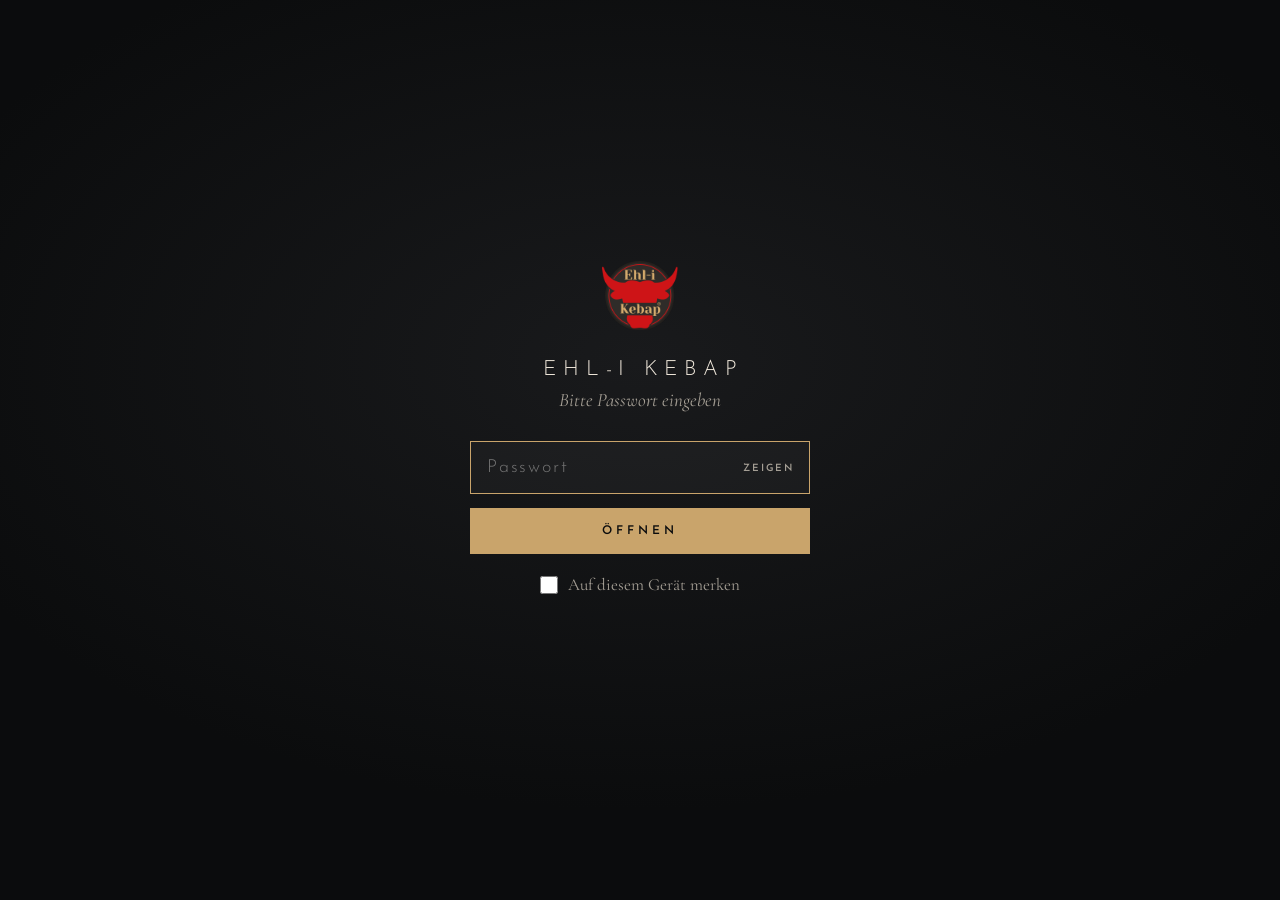
<file: index.html>
<!doctype html>
<html lang="de">
<head>
  <meta charset="utf-8">
  <meta name="viewport" content="width=device-width, initial-scale=1, viewport-fit=cover">
  <meta name="robots" content="noindex, nofollow">
  <title>Ehl-i Kebap · Türkische Grillküche in Berlin</title>
  <meta name="theme-color" content="#0b0c0d">
  <link rel="icon" href="assets/img/emblem.png">
  <link rel="preconnect" href="https://fonts.googleapis.com">
  <link rel="preconnect" href="https://fonts.gstatic.com" crossorigin>
  <link href="https://fonts.googleapis.com/css2?family=Josefin+Sans:wght@300;600&family=Cormorant+Garamond:ital@1&display=swap" rel="stylesheet">
  <style>
    :root { --bg: #0b0c0d; --ink: #efe7da; --mute: #a59f95; --gold: #c9a46b; --line: rgba(201, 164, 107, .38); }
    * { box-sizing: border-box; }
    body { margin: 0; min-height: 100vh; min-height: 100svh; display: grid; place-items: center; padding: 24px 16px;
      background: radial-gradient(60% 50% at 50% 40%, #191a1c, var(--bg)); color: var(--ink); font-family: "Cormorant Garamond", Georgia, serif; }
    .gate { width: min(340px, 100%); text-align: center; transition: opacity .4s; }
    .gate.is-auto { opacity: 0; pointer-events: none; }
    .gate img { width: 76px; height: auto; }
    h1 { margin: 22px 0 6px; padding-left: .32em; font: 300 21px/1.2 "Josefin Sans", system-ui, sans-serif; letter-spacing: .32em; text-transform: uppercase; }
    .sub { margin: 0 0 30px; color: var(--mute); font-style: italic; font-size: 19px; }
    .feld { position: relative; }
    .feld input { width: 100%; padding: 16px 64px 16px 16px; background: rgba(255, 255, 255, .03); border: 1px solid var(--line); border-radius: 0;
      color: var(--ink); font: 300 18px/1 "Josefin Sans", system-ui, sans-serif; letter-spacing: .1em; -webkit-appearance: none; appearance: none; }
    .feld input:focus { outline: none; border-color: var(--gold); }
    .feld button { position: absolute; right: 6px; top: 50%; transform: translateY(-50%); padding: 10px; background: none; border: 0; color: var(--mute);
      font: 600 10px "Josefin Sans", system-ui, sans-serif; letter-spacing: .18em; text-transform: uppercase; cursor: pointer; }
    .los { width: 100%; margin-top: 14px; padding: 17px; background: var(--gold); border: 0; color: #0b0c0d; cursor: pointer;
      font: 600 12px "Josefin Sans", system-ui, sans-serif; letter-spacing: .34em; text-transform: uppercase; }
    .los:disabled { opacity: .6; cursor: wait; }
    .merk { display: inline-flex; gap: 10px; align-items: center; margin-top: 20px; color: var(--mute); font-size: 17px; cursor: pointer; }
    .merk input { width: 18px; height: 18px; accent-color: var(--gold); margin: 0; }
    .fehler { min-height: 26px; margin: 14px 0 0; color: #e3907f; font-size: 17px; }
  </style>
</head>
<body>
  <!-- Sperrseite: die eigentliche Seite steht unten verschlüsselt (AES-256-GCM, Schlüssel per PBKDF2 aus dem Passwort).
       Gebaut von website/tools/sperre.mjs beim Deploy. -->
  <main class="gate is-auto" id="gate">
    <img src="assets/img/emblem.png" alt="Ehl-i Kebap">
    <h1>Ehl-i Kebap</h1>
    <p class="sub">Bitte Passwort eingeben</p>
    <form id="form">
      <input type="text" name="username" value="ehli-kebap" autocomplete="username" hidden>
      <div class="feld">
        <input id="pw" type="password" autocomplete="current-password" autocapitalize="off" autocorrect="off" spellcheck="false" placeholder="Passwort" aria-label="Passwort" required>
        <button type="button" id="zeigen" aria-label="Passwort anzeigen">Zeigen</button>
      </div>
      <button class="los" id="los" type="submit">Öffnen</button>
      <label class="merk"><input type="checkbox" id="merk"> Auf diesem Gerät merken</label>
      <p class="fehler" id="fehler" role="alert"></p>
    </form>
  </main>
  <script>
    (() => {
      const D = { salt: "//uam4nplYIpRr6ukpgPZw==", iter: 600000, iv: "wID8Lk8uWo8HghA0", daten: "0F4G/XCRrVPnfDC6wjwAJq3lOns/hOhsRuzrnyqPxKYWpNAASpMP6d2qlmZuFHtAqCvcv2WA0Wf3zPeM/U+J2TokjI8x1l7S/F9Kg+Twnl67cae1BnkU1UCon3sGB3fzL/zIG8vciz3OAZW2xC9iRkR2nM6drCWFKYda8nxbMqBwP2W5ixjgaHp46i1S4Fw7rYErrlRc7IWNIZWlObPMol2bLlS6ojoEDsj64kSZPhfSVBuqbt1RI07/oCACy5Tn8uYUNo7olq0zoo+ze2N5yHkixQ+554ATRg70RQ7eXImacmps5E9L8Au9J5punJHXZejC2iPi89YmDE0NsF0CLolCXH3tv2iAidd/5XCoTozLYif+Pe24FnofFR88xaI2GWYkDrHsXWAX3RRL1TrQzTOeF+G3IMkuQmhJnPSdXC+vz+a2vl/fjjHdLi4UbUr2MbS4yzORH1xbVDK95mvx1Wn+vpKlcMBXXC+Aul5FQ2vpxs89DU4MA+ztyEXPKDVZlWflmJF560iw9tHFKvQH41empKr9OW+J6fE3cNP5hzQpA41LNV2QilxfBFSm6W09zhR9nLIx0HFcnHHGLrdDQai91W1QVqrWxfzrKgGWio0F/ruE9ttqBC33ydEWCfil3EZMeXaTWj9fuoRs/0LWW12JTt5McScbx/sXpMxjIYlH88AfbaWMK/W9alKDwcORc4l1Ed3pFu4Td/YMo7o1CunHrJLT20A5+t+jOLGULS75dCsgtyJv1ZI9+q1Ma1Vf64s7i3M/3X7z1eZn12y9NnDVdmoE8L6zDUU7ZoCUUy1GI8c/lpCfvpfc5z+iXmhNOfYa/t/kyMO3aw26qe4pMMD5L2H/gbexzn0mh+5n6VY+aHjToiKPybuxm814Vw+HNsuy1cTFGrPApFPr6LI+M3BHZpJ/Zdadmz7DQ9cwkCFEEcONTsnkYuEihX5qy6r2nMdXwADAV9hUUdy4zWJkvh8PAtRWIMSGR/icfuwAO84fF40e/epkidpv0tDWsLzLTLEKIMKDLhdLdpdhkU36H3i2Jnh7EqJOUugIPz1fdUVwVDmheUadjs6GzfcuT8zS6jk+QMizCpsumaWQlcC7wRpFajEuft4Pe4kidiHKX6UXPGIVu0z/[base64]/YtNtbgLkhnM9+cStIZKNT/Dtyl++5z6hk0aFR0TtsF9jEVjHUuaRruX50VnM+rurPs/LD7ONo24CLxhzi+sSBOYcnkrl8tdSPYZZtOzyewVyGzsEPXgPshbf5lewOiaK6zW13du1Qu35L5tIYwMPGFkaXmOTZmQ52V2WYbHq/l9FlY6LV0k/0XaCP+Ht+Av0NkcwXLZvw3zWmnniKtUYb2UkpqHfYYe2/03o4KUiKfAF3C1GSDhACWuYlZ4LMGRRgqtAMttyRIHd3din9AMUe8B0xiPe8sJdrKvtCahWX+FOFmPC102yiBmIkj8HD7IDyABGLGmvV6DT/yXlnB3IFuqz3Nu0FNdvNUDA8p3v1QN3Em8HwG8mwVuJ9smC050xPbazjSBC08AJ7qVWT+wlvM1hIWhz5qJvSOABB+exPRoBEyFjl8Ubdspz5yWJkJZpYZoaH8S0985dvscWItTiapHrAmGh5su/JwC0cRSzeM6WyJcUAZDL2fEW4Hvp5hInDV7MZMrE9eM5mxGWd1Vopr227eXYkkNp3p2Wx4Td4AZMzyLqWkRO8oWrDougqga//b0UY82w2WG6NbgtFw1KMGNruoqf6C+BbdC59XdtP8FtouJEomOdYrOrDhnW0h0REx4SVrz7h3FKgcmc/1Fc8iFgD+dUWExvrSR5JkSLUiqVobhTOdixkfIpbjfwjorOuAiWgvMCIOuY1yykc0u7Di1hgdlq3KWClpalirTtNFGrE6yuDVLphND2EPS/XKgGTRXm9G64JAH/2a3woF/ZBaVKoyEf3thFM/YQFn/[base64]/ZWLnoS71MN+4LH2AinQYcsOOYovWo+hLNYeuGq1nvG64WK61C4mzZ9AY9uvDh6xHGGNPAje6YNfiOS4pMiVsjadLaPXqkNw8dZhCN+4cguH204ewq/fYGc0KICb7RlwzxFbtFkBnNEFgunEEj9Z3Mb+JpHGp8okZHJr+wbLHXJ3/tLrhudBbsTiXS8DPl31h8oqzSOoW/49wrECm0ATNs9uhKE3fPdw1r1rqvfcU/VaEZus/gtrO1N1tK6qlTMdV2YK/nm0bwjrvGTqGpquc/p9/545oB1BpkShWcrk/h6M1TJt/3P1xsALtyaP7rbsf5szwk1JkFpfheTVcD0AIpIQsG0vQGiA/BJHbX4AoZaAXRV4A4Ws3cbyhyxgZWcqvScUhDDX7+5/AxBsbABg2N3mosOVDqzxohlBKXMJF8ueWik6va/3KaNnCkskFWlD4NV14hde/Q9IdCgQoZvBDGiClr2Cys3N3FS2+eeOaieLudGU1l6PZEf01C360aMmqP1EOMXYVI0IVMBXusC2/+vCda6XdsWQWU0O+d9B0hcRS28dxA0pr01Fh234VNS3p5DjpT8OXBsbbkBNODWIP3OTBjNsklHDDbtWnPvGbxN0oHTZfT5D9WT8ltljvtFjp/+u6cfoeNxf56lQO8LRsCs0XPFt2Ha6QR/+39uH00J+dJw0m26+mONUXxKx+ON2IhhzbbLuiyiMhAvOVevAD2/Nafwq6DOrTt6K2VrHjqMV5hx1Ywh3x0wxme9NuEWlKjqEBd/6qBltBlar7dk5bgyG96a4s1hChQXFDRHmbjB/phW/GP2tMqxM2MF/Ol8tdVzqlvresc7s9TLffOx7HXDYt5/6qZcdnAqDhKvIZiO3caThHFfOLLGDfAziDh8T312UId0FA+Y/6Dvt1W8Ya2NOF/DAWcnNMyiv8ZPdiX6hFdrb79CAQK/KLcUZG+VaHGePRV62rtjD2KEZj7P56KTYIkudUN+/zlJSN/1GPNSmcgwqOR8n3R3IRBG8DYWQ0Jap9cdxacuuWspnAwJea7wmT1/[base64]/zBjsm0ld3reAximqr/SlMFzQYd5+YKg/nFrnep2lb04UwPFirknsNI5T/qhZ5PaLbtsm7Vq6hk46/[base64]/Lemg1GZKLNyyOirw4s8GwMd9yXJ8BKt5LtoalyXuPb2vpQZzC7Qyq4KZAVzyFxWO03BSMS1p5bMBDQE1QuhFLysN0mXE9w91m0m7xW7E7fwX/AKKR44R2bEnkbTUyxGZsdPJa+vfxTtW9lSvB64IelCU4Qomb0NY2XktcrtrDm7VvXWb5aS33nJNYZcra2GA/z7dJUchvS1OuhrTrU4XA1T84yQKvzTQSoKqz5/85CsbYyXTZRb7Ir8wyW20b9z+d/Gx93zng5tnT9RcSp095sJ1zthRjLVDufisoEwXpOVkUVCtZ9UA/jxGsFzXgg+Wd/vs22E8CfTL7L+0N1JPlURexZG3GxhVQ/Ls/Ga4rXoRnlwXEkqYdWlHA9xOHn8UC3E5JA0dSLtO2lBs6YbYx6OAQoTv3CRoNsmB4XB+aB0R0+L5rqSAR2v/VbubPZ6lFf9/mughfHoMOdkPys+5jAHQLfrwu/4YCx4lEIzPWXC+CSC1DmCNUGDU7UH9Qpt2J5kuFJbc9MVLwqLpheI5IYz30W06Mx+8jlTfUtGMrp+zQ7rwwL0Jqr6m/FgH3o42biDPSAlKVrOMOOfauYQF0+btaQqYfPj6Dx4nD1FaqT48WqHByOTub6K2b9ILWA5DLajtOLk33v8tca+hZ6Cr6hPU5jZUXIueRErgzpSXcgusyzfzWSEZKUpHQ31SgCf9KlHSCBhNNeesR0slnWnj+Pd+L6Yn++5PjnX0+FCzxnlp07rfAY7tiIr/NEQopc7e58o2H2JMgkFdgczjkgOzxIWvDmyaMTnKWNpoe+X1DpCoc3XxZTBG4T/3zFIK8Id50WLXvms6tL9EloeGK+T5QbzFlqHAJuDM+pZ1m6Ai4UUix3mYja9Gv4OFfbFIXWhFi69Z8vSqSEgoiVwOl8P6lLnmkJ378AIq9qGu3u9qR2oXaYagRof6881dO2Mt//3O88sL5FEmfyZKz80k6zyvuOxToMu5Ftw3gf/BN6/w5ffG0HmxxNsixRz1y0pbzjTDcTGjY95tlRitamP+QnVJZ75WAYc2EWWWitj5dNUOivo4jn0louDWuoaFpT3rBkdTk16lYVHe+1NZCmgPZqQS263OFAoa9gbZaBWhyqKV89ek2z8oWulTFdA05/kW/f87ahlu9MRl1P+pjuqQNULKE3pdC/k9CuTHCPhqxXuaMKsvH+bBi6NUZ0UeRcoljlV9tKlHGsZXw1Y13zjKtJBbk89aUbANQ9M/7K5ams1GD6AP+GkoNkCGbKrkFIN8qVQogG5BB+vxtZTWGwIUDSZJ40rPg1zmC0JsysWqvkfgzz3Rb/iDdxZJ8zxa27ytiAImfD66HfOgSjOxGaW4Z9uP3Vd2X5FLXONB3HCJ/aFGerjr0RtAeRRLZVoYlYmqWrez3aAGPp7CxgNMkWOr8Kn7t0RUncVZTYdm/XQfraeWKXx50rMNb8pcAGvlAaUgZbZAgYV+UspUALJxt165zLbluxZziG/58CHx1u8PgUqPOqxwd1zwrLAfcH1j4bQ1ZkLq38Cmf0OsTW6x8o8CYTMazefGjmK9hM/viPPY/+lltP29bdDbKmhcc3oPYnnCqMSTs5J4m69AMTv4oPINNVSOtAiV2+h7Vr2Zjwmj3G1q8N7hcfJDuPILFHLBi/J+DwO/ZKvYTAvyLvu2E4Ns+Gs4Sk+IWqwV98vkLhu1iY/KHbYCmFiSNWW63wASt5GvQz94ZtQK5TX3KpnOF8fcnfoZlHbgJDQIe0VmeT2YuxfebAPGS6hSvydmgMlrD1L3ZyU7xfSMontOADjfXAUgpDBkHkKfZJbHQDCjmvhUuC6tVZwmhZsVxXoKmY/K9JIvIC8mbUWSp4MidjPkpwhLlXkhR/aQS1b53FYP3L7hB19sw/EoNNFiAf94dGv7g+mGLpnQWKvC+5Um3h7oiyrFCbVSqU1PFv3yY7ugZ7TZzEGkVrBwWx/sBhoO7n4EabQU4z0PwRayjyK6h/8HV0pVeQYUlsNVf6tfdKArrLnIBKxoDmGx8Zkze7LuWZGaySWNjQF0xsg0EkGrNHXQ7bX4N3MIpaYc69Imr/cApEpeA+gcyiJ8K5m3C8ezuUznG81qinERmX0KjoeErw7qacaxT6+/KsvX+Cmbth89l8dUCtTDCjtZXlN7GJRHxO99I1Or7yZjUDeULnP1OkmsQmgianQWrnJ4ZpZkA4MzI/A7r+fujwaD29lV1n1x0LlmRHab/2gF50sehhZFwtRaveP0NGZYVD6oC5bj0n6MJ9ZKnLrE8FZT/xXAvziQ7WX11reobubWSmMQ5T5lCWdLK1vHOP+EVmrJ/IsES1vpJWG51JmcQ11PLSBF5+nxmdqOhQW75reBlMG444NHEsl99lDYeMvpgVQkkpRHAw1+WXJQ1bO0yW2ScQqjeNVA2MmmIBXfaXbzLP+HXsb8sRqVvd4DFbEDgm76sJoRZxPUTP28bKtO+8I/prtjByUQ0fztIYJEEFHY70t/zHl2sBL1Lnbgw6ClB+9AdKQUOAFcoIhn0qRox+Gh91z/StWOCGnhenqw51wwlaa3U0flGBp/LkEL9fiaW9rdSzk4kehZqZndC8zgBpVtYyWwccQemPpaEdk4IGFdPVxg9ZCvII1E2wX78sal1VSgsKDMCu63FMJdXrZnXtbu4SVyEEsR/RDZ60SkH7QEUemOKrBsN8czL211Fn1/DAU3AqCGIXL5iGroRHnRh/ffbOcpmz3WUcrBktqOIuQ1UWk4NgHHTzepcX9rq+0nxOg4Xpsi27R37MI6phrDGQollha2I/MjykVx29q22HUJ0xIW5rA7b5osODynZt1KSpUpkIRp16tY1U795SIrgFkFpetA4dZdsTWkkevTFAO4trHTL92ViX8Oqy3P2c+/u0goESTLBZROkqGAmj5k1ugIzIGnMh7gGAU0nbseHAf9koHdYXX3Z5AgT/ZSshHY7dhcuJpJD5z8BIdhSnl7P3LC0bfzHlHmFhi1ioTcaFgEY/uOLUtjn33uNaT+DdbzRP2jV0hn9FzKl6HxTo70G6W/+svlX7jRgzrJWzQ3xuEUyqBMYoqtNgsyWanleHm2Wt0PMshE5/V3HlwskK+77/jISJgchP5TJW3O9r2P43Fw3S9pocfmXCtEVz1Ldb+H41i1RE7TLRNWQXz9IbsVZtBpYAvnfMlsvBimjw/Wd8+4cZzS0mj1Ndnj64t5DAflGWWb+/lrQ6c2dyedgx81U3B67K+wl7ausvGS9xFmqUBrk3jNQBvKdLfom/9FOQOB0wrvDQtBvlovC2ASo4pjTnZNq4C5Uz+pS8PGF0QgkI+jryeqLqlxFxHnlWr96lpFyAUx931Yeia60Nh79epYCfp9gekUAlZbWzA6emmeaF6rqkOpJBV8/[base64]/yoO+hz8jHQV9g+hvz/LE+0F0iXA3AT9UUjrVVoWDH/rvk3KDEB7Neles6RMj42meXrCxq0T2yeOAvaF1KD7ixuDO9phsfr3q/Uhu8xdgH3XYlNs7Yc4pVbs4HqmQS7jbZlUZAGedek1PFLU1nVP7JcukqVF+RYNXlWnH5vRtFx/Y6RHZ7UK6imCxVqBtm9ROedU8PsweGf/OC4uJQm7tKLEtNg7xSLuFfr253fI4NG/E5dWs/IYIFVBV4bTq1TJRvVzTsXi7Qs3sADnreLzRghRVt2SGwSa5q7mocd2hvodTkq4ndywa4AU9o/QwW5Yn7dHlUuaUUJ/1IJApdi/aTUb0wpH1ghcF9fhKnMpukRidq7Ym+wQA97yoeYT7nQY/lAFLEWxIYkn4+/AmxC8Mho5UAuhyuJsAmVkYpoGH6+TjSI0qZHUmM242shSboriIKB8LqRaQ+eaZzp8uk3j//zaT2uv4VZ5+EPU7llymyR6pLB8DFKtheL6tCTGiVXkraFdy3Icfv07D5sdYpCIxahnKs7rj7YT2MZ8UBMd28rZyzLfxhNvoboK61IQ3stEAl6nVJx2O5LKp/[base64]/x8bjpvLaTPXKrI+98/UFuvvg+X3DQi1fu4WVH6OwYw9H/X2Aj2+AdZ1cQOGn77JZRFEdV35JFytvMCxz/KAIBYTEofmcDlaE0jGrtaZGIBe5KrefoxKEWbOk6yCPHDNsu4OKbbWyJhgWQR0TgUHtsWjk5LhgY4EXU68pHW4605E5/zAiY8vbyt270yM+KBMwqHuLXJWWhskoAaIVINXPYqt4Po+yfznw6DxIqraWrnF3sKGjq6NRe8NZ23aDI0dFnG16w6d/roDHzi2Yj6nQ+ingzRQhA/ZeQAfbPvDQdMm0/wzyRqQF73QfmtXfyQoM8Qfavh4oD2sKwQtXPR94KFxYuiMVyahN5cdddT/Lk5RcVVfNXRmnyXobVONQuV3XIgTDxmBWDrJe+wSbCgILdeIFk0DPiRsRbix6ruU58C0dlM3lPeyyDcCbVhgtUJcUI1toQv/NgkKLJOOw3G/[base64]/Gab1hABooUMXmGHCeA5PreylOpvz6kBrbB1fFxiOPeYvh2/vol6TAP1c7HDtQVCrycEwtdP5++Og25fA0ITE0NQCsEy5/CR8VBILdIqdDYNSCbXBjzeZmMU89zjfnUCCCmVG69E3aT1qojOV7QUe3Yd9paSxBs+ywvWaNeEVcB9HIyXX0ccgPSg33u9/u+B7IaRFwYkucZukWUMZP/[base64]/1SqJ7SVE++eIFYwGCfkOcA5p8IYsB8RATZ/SntxEiuBp5wQRGOYp3owIJa1Tg5Pi5RdFs8N4I1wJKcthyIhXqm497vf9/gJ9Lr5BrlnylRbc13rUJvWBFc5+mmOL6udwD3y+qZ4ftCLrCHFT/betcbPrHisl8Cl295k7dMaFmY71OrLNOCEbDWx8LYeo6oJAs6Xt4ih9exFR5NCogKU8dTF67J1MffNhf79+sVBo2Qnvivp+oX41CrWbZz+7gZZLiLKO0j9eu5QrByiiCC22t2nW5+UpQA/iTdD6122TYiGaC5W6ye4Cnt+V1a+dh8LAb0MEyO8KGTGegEBaMtflASM8E8aW4xfRGre4Vi2UmA9potJKeo1VWmNLU/UF7IqyLKGEJORm1oqQkwp1mpL8FxaRYH1zIVeaEU2FIqJICYOP9RQ8RjSVgIRJDJUowxjrJ9Ia1VCFYoquWGtEJXq5gUI7XYi/pmD35NbEVmfi6sqKa7mZiNc9gpbNFC07eFIbtI/II7jv7lPUo1LmYvZEYfRnSfPJHTSGjEykf5Ul3KlGwiOBI2Ie6OOXkyV1yogExwO+6w0200uWtDZzeUrc3kkx+62ZKMFG5GCaLDmhidRdFH3Cu9klm7+/eit06i6cmw+KQ/[base64]/CTbML4QaIZJnl2qd4kJ26Q+pjEVDW017UX/YYI5As6tb6uRKMksX6DftgAiTMUXiAgmRCIFmSxb4dTTsHy1IipkRGNZz2ke2mENNKpvKXmvmThsHp4DjiWhHlPl6rlzb9g1kCpZ/[base64]/rHi+MlrYoAsrax4abj/YMJX/5ja7wilxfl9vQe56YdefBgsH+y3gaWMM7w2lV+L/8dkt2+95l6fYmA9Stp5FrY8Hc277gYUzoJUI1GCMilZXWi72gKO5e83m+0peG4WcmMs0TcPyQbbJ/rfLhDepSCMHXJengAH+0LQk4kNszXV8Fg5Y3EsWQJa2EY6XDTtUoqLkAiAGs1tR+cLm7dbYiTgGzDY9xBVlvwZbqVyRBdpsdjZ5RgypNBQNkIF9w9dWaMsEesva1CqXuclFlJvOyg5+sZqodWeu1WuRgB5kie5kVb0WrTjWZ8yO/[base64]/ZtrQJxIho5s2vp8tZA+W07SXwnmwiER9gI8Fb2d7BaSJyw9t4CQXTZIWSOv8kFIWdQ7ZDsOoj9X2ZlIagNWwnc4OS/4gU603ABXkOs0MG2nZwTGCAQV/xyC1BMIrpsUaxWuxJJdO+2JJbAU4w8evDrqeyAi2mJr73aS2eZBNZiUw2HSZh4dW3pmt+vW4HiU/CDfQMdLb7Zxy1uDcPywCjFLNk5AaKjVQZ+vzflXfi+FeXHZdGbl6RZLe4UhrWgH3D4/hysTrEqYPH5sQF2WbcnOhZp5JFdkGGbcBxp47VyxwE3ZzDpcTP86tqR1i9DjpihQ2yFLZjHQiTYmjLmgcX9zl8HFbzM6rlPmR6exg068e9nWyLBX5j/QNheYLTaqxG8oixYEpOEk660PPSPWGRtkLbFf5F1XaU5F6fZmYXm/[base64]/pqh/89vT8ZeN1QtgA5yK8WTBdHW8dFlht4y/Qu/+1ttTXAGkjHWYROrchiUuADI7vD1jnJFk2hgo7Xumz3gDI7q/qmevmZ55jVx9ZBmO/SzD6Oxw4izu6AfPu5yGt/D5NKPsorOuSh5vj+quGbxCVTod/JpojoIO3AhjYVMieuuRJkkxESl/RzHxxaYtyR4tXxqkPO/kvQfLIXDj9Y1p5LOsaqQqfieoFazY3DTxU5+EW46lEnnLdiED8hbyebJqkbG0uIMQckBCHc1x6MFyVERNGRYqGA0GrnNjy0esyrEdXlXufxDX8Ymu+mr0qW69XrOFR1CAiWUYPnvsl5+T9REdwu/3aA+vC0icBGI2zm1Ks1LbPSWPtkRjnbrTZI9KiCxAW4KKjl+YESSREGllGobaSLufWGzof7sltNdin4K4lT2hbTZwEZB7JubwGsnKNiPPngAVInr+iT+VrJ8j0V3/[base64]/p8Bvo7zvnRm7r/Iw7zE1g4zf8ZMXJHER+84rKt5tlNjsNysIsG+9usa/sENEJdOIwdEl5yuX16JZ/YZGZYpHnYCWGQQyBPMDSGqK1VekVr9a1kYP55AMUiurDW30iCM2b2q/vb8Sc7dDUh6tO1SJtU2/hMn9Vvj+O5/Rf3FElQ1n4vVofs5rC0DQF40PKQehRui0ORTWBt4KBiKbSO6pQbiP1mUrabcUKXQ03P4ItNjpMZVy+bjnYwZuH5T1Dt7fs9ikhOVQvxM7EPybpzsX0NjOxvl+PreYwRUDWgjEm2xn2M2aMY2VPlt6pBLHDjE7Z/+b20/mSC35MrkWWzTBg6ayVAkJsE2bbQJ8NJz3zyP6Uli/CzN6Rf/worr4slHsflq9oKnVl61DhJmgp+gVX2n+6JOFVZIun5Y/BgKHD4U/r7yCRe3Ppd1NQ1NYZxaWZ4QEvlSGgWlPAViPmAHnrL+rLCeqmgNyjPzxxB0Jp3QxJkQDnOsZpT+o4ddwialn8iyJLf8xZzClxkKs4IkbcZCHuJytBkt23Sj2mhhn/9OCh1olOtjB9rT0/5WND86RsiFEdai+3U/pG7lxKJXwLnSd1XwFSkUKhuw2Ol58KGCS4eTPvj+hMiQltO9Su33L/DUQfyQ+Rwc058TN3cSePNbf3RsO+v09aLvADqlwAKv5PTTwUFYFlXuH7yfVSKSy7aBG4LdmXc8kKI9V/ZK0uj96uANupiMRtP+MfBWPrGzo3RezUxlBl7DbZeVqW2NtU4TFko+tGf1ZhJjhp5aGKdrfdMjvgNOJxaTac/yJXFRotVZygRxMT2dyMmEjLPUvHlsDxGtRm6ZMvB4KTUajl7QhYnhQws0gGK6kHV6MY/nkXdn3gNS3EAy9HsE3/Ka8MmhKR/u1nVWdNrbEchxTt0aJXA5NdeMmR2mS1Wv1yxvvmMwiprqu67DPb7IqoaxBGRy4BQqPlPsaO8UgIzHr4aU4xpUFG2QI94n//r/4Dw6hfSZqTC12SNu3uaW2Tn6n/N3kdTgCjbRQZ3FypIf+1/webLiAh7KCDOelX7WSIPiBx3Y/t4Fr+AMVEfMZFUJ32MuNg502YTAGEdp2kPXEAYbggtXZ+KvcE7YvKyVAw4WyT1xTDbmE8irP6LS4yA9XeJJCZq8kPYbyB35UyPuVGcGe/ek84n65ihaIChDCrpcmuCa0Bu1/[base64]/3+S7IDZYfb+g4PY57Nq7Iew9kSpEPtUgHGZ56a6PjTGjUfbS4Apk40zOg0KfSdcuC7oba3Vbgw/JIu0rIcAF5zb+4/yNGqbjWkMOfRg8OJ7Rg1og6bdmPWzcLwa0BkD+lVNAKs6AXRq1owqes1NpbzH8JtEetU3WpezOML6/YAyLIDgMiit0p/xqyG5zakrHaOqkug0bt7QkWkb8c1kxce088ncHij8kp5tI+hAF524VBeXG05IVjnRPk+nqBmhGLE5/Ti+Zx/SHK4WFEfvaTQ2VnAoU1zqwAVkB1FhWmgt3VNZbwhHwuwRi8MRPhs7h5IN7fw9qQQ/[base64]/6HNDeuGeR9xPAAUHb1aLaFgUoS1pJRgsWs+Xs3Th6MVsYtjEk605NstooVCnz86970RlOCjfl961wK1yhutlPMt8chSzc7qIeduCegFeL7vidljr1EwYWnYEyQqmm+TQqngMR91t+qsxVoxNjrkVtvwvPvf0jbaTeA+dLlZwQ69DpfxDSnh/mPPcUnwZJQsnLmDiu3tQCxOOFac1bKfrP4crtNQHInOj2DqXbR187XkYeINVoujehU0TfWWgfn/pZbMbl9xrM8Hb6/zDd+vPhcLMPyGoZIQ8t0hod3lr0p/DP4jhFsiGKtEBhb0YcgoEBgGicaz95Zuv/nGai7de9KlQp/FIzpstCwLJ5RObIUKnVb7EelwZdRGu3mLNQHIP+t+EEpVb4L1mEykflvHElGOoQrNOG87/6Owt4PsD7AYIV3fRnT1ClFr6LzboI8IZVHhWhyKFV8k53YIGFFmBgdbwN4T1aevgkuC/F/IQchdNEY4m/bE+rkkWUyMVEKEjkKRHg2qAeavgrJmkuVCoLCfB/wkqo1x4KINJzuEaf6OceIPe2VQrFOfMIJN5hBtFJaC/cHsjJ7MuCpAlG7ub6KJrm+fpaRv89hSP/WgJNJn2VBmFeDJK/36JiH614CRzdKAWNgiXKqq+WQ+GIRdahNC9j0rKAejb4xRIeNoeevlSszACaNj33gIqR9zhIO8SOIGDXYsGJt5qlzVwJ6Me6IE8k95uRtTjc6ldBh2q+i+E91kHh2TIMwSuZu9m5jaRS+dvJXewEn1yMjWT4F/x8koKZVharbDgK3bEQBzKTE/aCfY8UNeiEDKbs4jgJXfdC0owzEuvag1ApDuxvJmBB6XqOuoHs0ma8guQ2RA7erN9SLBL+vj0vpG/hTQNkAF6hIXLF8ub+Dx1AP2qMsikB8Ab1/NJ03KRezhMjMnoOgpcKM0pyCRuny/xS6KAsA67tWjyZNiWxGQD/0RIrAZkNRM0xQ8dKl/Wbmb9Sj7b9Klgx9qj7xBi3/oRv3aqqrvABSEsrXGQ8DEjQJ5PBw1eTbefJxnWqg2SB11CIZ1F3ecUSIiOCNP3REii3/7LUjLT32/H95WP3lOv7NP7O65nwBdBZuKx6xNxyqp8+C/1uLSnTyUy+u3jGdYBlHGK3sTo5HofgxUDJYKrhaRWpCS2VsFiPzDKOJEaBLj6QxHqPWqbe/6gQLGfiDYl69/VyQuyoHVOpkr1cuRo+naeVtuOLC6KdPfU9dHdwaNr1NOcwpVb4URUC2wkjy/YNeDN0KSWxAm4sebAg0Gs7bTpMaaxeMie9Z7tsLee3ac2oTrIbgD2Vu/xcIqkLJP8MCAy8uzsTSy6bqWvMej6R1LjtD3uX4IFM/kKwAdrBvklI05BTOKjOaG6bV6zecxZmWj398Tu5FC/wlBfxgJ6rJWNRke0STR6vf1Sdf2ayNXId7eAq4IIJippplDrwbhI2V+7wKFg/Z9Ivu65fShrFPKieNf8obYjtgHRqkNTzNr/CciRu90a4MdDU4D6Weta+dakwBtO0H84w8oYnR4mHkPyyRoytHNmH6Q91rC63/fNyNIGR8VDmueqKEc9rUGo7UsEO6FlkTqd1ArooOW5xhGY40URx5bIW/b80Tsi3Kl52/mRoTc6ERzG6eOWYfbWFOe21NM8/hEMUTXp537nWZrU7gHagG7/jQc1dDJYMKt+xpb03KqIevJnqVXd1Y8Btje/D6nlev81jTKFtuqUnJFuZuq3Dnhbh1OZzWZXXGclX9jOhxrgNk9+LIoBrOnCfYOdIz0vtRwaMHs/zsA49LAbSuZmsYzUBhipnHOf8TDcScc7M0+iZAJVZE+xbifHh73AqwK2RiLkPRnM/8dQRJwR8Kgw1xNW/F3HWYULjfgGlCag2bPjU9bfqtaJGz++nMXf2rsFKZUc5sRJhXGpYS1ewBI0dG/DPHz8DTHdqgk/CbUlnW27Ubf6urVSmFddF4IIdDK4jDYbmdV/ireVGp8ENBGJzfcVitgiqt8cFuwHks+hIp3OcQIqS45JWkcY3jhAlTk+pmlRvqwlffLohIIN23tcgvGW5nwehm5rFJ6rt6/57stXPLa/zxHTsYG0vGbpTDvQLAI2DaWcHqVLFoi3kQFfHCNCCOOhKYFimoENt5rANvep55eDaQ/RXehlFOhdjEHorfALEE3k/LW97JpMk6jWm7F7Jukmcv2+O0d2iOzcQdRlBgdvgnHs63ylA5iGzv+8somIrMQTwtNBx0twUVMUuJ7R9S05nZfId51+ZawAZUCeYIyChhJ8/bLmX8Tt/4Ee+oDFEB/7TpTvrslSW2+lOpeDnhxafuXLKGQWq19zL79Sc+lhemUxZOfkl/OMCJPV5ZCvgO0QDEQ5duMNZoSK5oUoIvQxwGtyok6z6fmrXMi30U4ITfkXFX5/sQHFNizh6u0/2NyWIGGNhQ7EOpNFbG2RPtWbrxryh/uqStd20OjTMPrTpAc79Tcqy9MSYeFL5lpHTvNYQilzH1pYNoxzmd7opTK6i0xLWsn3kjJq2P7shy65Dq7ezbtDlaQu27+qCx5DB0Wbpif4WfO5WkX9550ek02CXYochxaG7AHMqRLN3jIMsGFyZqQ8/zn5A8rp6evBFfJlIcW64wFk2WuqI9v8ZP5uZ9/dSX/BDJuk6patoBWDJzzd6TnHj26gMNxPlujuOJZ86rEhngScSnWThnrSjAybu8sr37UrE9jXiqdG9yo3jvlwObySG0jLgUIf8131Qt+XNWNqOrb7xsMbeVcvymHJuCEHqIzSf8FK/RTHBpM5t8bmvvyheamJGdZLkPSeK/Hcvc/UuK2sWOidkLeO1TO4sifSmHiFBrkeQOjU9OryrDKGuSM6xbRzFWbn+Wdni1sFO299xmvegET/hQWU3h/8+32t/hbVKJouA35Wwx+hLvFB4v6Dkn57bWpiSw0IsUHiOp95XClq58Vk+mLPV/gwcnWatahpRJqTIh9HzEYo/8dxS0cTNaohDOfmQmx2VU2f8uI+DyLjkIFGvNfp3pkDY2yRGJ5sf7Tfl3SLurH/19oB3Y+7nRhN0+6YGwMePxsC/es41Tx3kzdWD4VlCPN53aoHHNc9vm3dkrOBn3nGhfghKEf5IhetI8IAwq+gsDE4KbahoEP48WyFyh3+sQ5l2F6GK3UOYy32tXiPhuyel+NPc+/ssf86QZoG3WhL4bjur1W87xvSpwX6BqmYnR6f5fzud2+L5yksMgEE1y2nqrrbzhTKFqnz5hQuesr02dQPS0EL3zqacTUEoAVGZmC+Od3FqqbX6SMZy+m0x/oC04m9hGEsbdajSjmS5snr12KATRqVQsnykATEW5NTDSk0yWP4PP4+TOE8F1IzfQNRwqgdELPDOUxaGFAhJDXbffvYyxuw5/4gSbKAMysRq41WIkEXMwjGEjV6Kp5XffBS7lBES6FYWoPRNVo5fqUY3zGLJeG6ynBa/JoIcWrP6BiYqYce5nROafe4Fec/Cep58MPTH2VAsetfRv2g9PanRv7zWIWCSk7a3UT8GX6x6WRBKuZk9A0l49o3gTSf51PEFbq3seZVDrIiI9oJYwUJOziyeO7pEEoNKK3mR/AfRz41WDT65LylXcVsCXtACEpU26PQ2gTR/+Ck7JfPnaWHyP/XYrm9mNPAlmXwhptUicRC3mYeChCG7F0ECq+B589L1nXu0SnVkiEAV5qLrs8v7G08ri/vA0hs7Bn3qXK/IbOOS7nvqctxC3ayWMMrwq1q9Z5YNiLalew94qwGPQevDufilzUzOHlYVRnv6uMeSDrpAJMIbw6CZZW/3689IL/+Pj7iNvDIPWCv7cFpa+KzThajefLgoLu4UScbLbM+o8GDJiqCS1HAvEbyWb7NW2RHOkcQ5FjAZyZLFNCCuGhUgJDOxR5WdjR6IqX29TSmhGELGNFwFizpnYT9hGkvELR6GNwGVAW1ODDxhuDqbea73bL2fve0mM17lC9jnxJFXmVf/A0ONvSqlbh/a5puB35NZ1v1lRFYsoBIKZq84Vi4cVPKpj/Qx/BdnJuzMzUJPaYx9YOz/XacQ0OtL9yevYfIopHQPsRYOJYN0p5X5KiQQShYFsCbDKy6FbeGzYswgezDU0DUJ+0GEbyTYm0LXEApvs2oA/YGJ9Og80r6btIsgfShSKXdAjzwb3wzyalYOvimeGaZaIYgLufhkKr793bos5nEdRw6nrIWaupT3uAsJjIWT7OdZRSaC0l39fS/ho79xgGeWNMuVbr6PvpuA9J/GQUjzb1CCQZXa64gNNxS17FAUNpLvtfwGzOZ1/hSfvWRbpMSt0xxyt9f7jgUKrWyBDIQjTz7QrYu8JEX64BeziBIykRWdibIOtfDTIj917CqgueA/JHhrzGSp8cbPhoeO3cYmgnR+pQ3xGNIOOKY84OIPfM/OcL7dgyAZ1yre1gJB4OJg/UHBst55Pqfgj4NUvHYsJlrzBGn/fmd5krof7glTXQR6BVRnt0wupcb4R/[base64]/Hb/ejppbF/FAUDbQAo5XvtuXYa/uvoN3zgl+Ie0FMLTEP915jpwecJugGfrF4i+oWo3BgoUUh5e2urcKHxi2o/Fyj26626L8oAZICX/fVoxaDQQR08eKfUpio5TQcsCEgWuMA5jgIK5qmFaG8Hz2JUbIak0EsHJZFlNzHB6EA1CAW9+s/UBhOpl5saTFUroccir/gR/2XCbV/sbicSKvUdCrp7HotpQpDcBAXyxbLRXATJFi1DaY8Eq6Wd6AxE35gVJPX/QM16M2qEtyiicFwGJ+prKl0L/W4oQLCq4Tuu5noMZsP6rA1uI8wUcJPjus9uIHJuPWUuy/igNeXm18TvRK9kJZIPjURpddqNSJLxI4vnDA+bnd2Gc08Bvdqa1WN1PcogeOmW0428uW/JO8wo+ppvX8axm+4J5YxgRXxvrrwrRd4GblCFBpCRY8sK2+FEMr+1xTGZKuQg09bkzjyQwQYYvqjh3zejyN8xoPHOZQiVx6JCfq91xGPKsWu32UPJ2H4eg2SgUoW9+6+afoX8LI6yncyXwNdvxnn49UbW1rSJVFy0vHW1v08fQTZgjUhjkFrRjywFhcECUEok3IB/cN3qYk7khkBgwYqK6W1rra1hrqfMTAoVMZAy/QGhKSUDHvjGRQ6NfYrgIJah6Ax9U8evScPe+d0AXpyBsxTzUpkeQyJPmEW15iTwFVVGBm79P2t/SsohNNII5sPlqZt/YeSnlqevTufWYTlufV2/ns06frPlJ1Z2tYXLvy4QBeLI5u3Dt6INitvNOFziLidzJxrrdutp6/qnUS6CkCnMfeLt8GYmMMEprsyyweJeaaWSt/BN7vGTrWcy6XquinDZxFHbx/8PN5BIpaCQqqPfH+bYW7m3VzmGM5yXJsz9QOvbeP2gPi8mpXuz4cjd2g4MEyLKtcm0AI/7al1KwGIgrFCeQpam7KTioxnPCBDas7TSuoePxafhjv+NeuRBctQ3lYp3lXTFU0VwMSX3LU4OlHv92dQIEgp8HNtv7xHcKZzz1Rjel97WdI5lMpcNUqwjE67e9y9+nxTvqDc+X+fX2OrBjlLVfp/47jlw8bwWz23FAh9d0iTX7k/bR88dNABZm85BeT7A2qWlh4XFj1joYjM2rrCyYd0mlJrc9pZ4n2PGF6vQv+8uyaxi6pn/ku5KpqE4W3ZhfL+aeqaaiKrLb56QvgTX06c2LnqDr5PuGsIsDKssYLL/yXi2upHWr7ym7oRXlHdEYRC6nENKOeOx7t8Bo6JLSGYCdUEcKXKUVewzXj5CToZxQbTQyIc0XfVw0YjaqHenbAH++yyhz3JaCCZYflyhNLIjaUy+SXr4WNK46Jic0cNwhtuoHjqWCsIqXwVj6pFRnbCTCOV6Z5zW2jkNPo/4OIx1k0b2btbLcEbKoB+ecz+OULsqvoiKkt8OFrj4IbEMa6Be/od119HS5kugFjef7VM+yu6PUcQucSzhWzxULO/ruJvS1g0eBrZvpGwCRQAa9eIj8olCb1vkoi6Kqj0CdU2UcWwLiBbaNo1j6lO29mG6TGaUFIuOPIaa9pyED7dinSMNDCb7IniE2ZLyyMqo6+9Kf0/XxXyftvoqrrcMoDc62y8mJfgt1uq4EThh9/uDlAmhbU2j4X8iypVW3YWjbuQ5+5sBPrBKEhEjgccdQYVteFriExe51mY7l8EslmxXQqAXUwc9PJ6LhMb0tcec5oOQ973QBWCtl4FXXEMPegvJcAu1VDPGWbJ5T0dA/Zub2tGiXZyicgSvF1tcBFDSezMxClYBNp4aV2u6BbWT38QSbyDjfENbRQQ4UdKNXezOgUZNj2xuxYhUwoG4zq/9XthuuJ4Zxc7g4XGDDJHMNbed6x5Ec9GJPxLJuJ3ozmjH7GR1OY2TEKyuxY86fahXjjk0i4GNcy64F28jOzAEk3x2OSWQsvafAgIG/+/rZ6f8hNChDUS8hCSNMZBZk8DfCjWQ88wOQj1RjYacf3klNuFbNa5zYCH5wtVNeZcuhY/s/MHghcupFztvnG6TCgVz0OWBMkpEauuDRMPfSNkMuKVA39OA1EywWKcKUGdD03fxzndWzuhmC53aM1M+qZRTcXzo3tn2KUb6E3ZdZUqm1SYMC3PCDIkQoOaDDZNyaR24f1KH4//bhkcZ3tx8al/9zyE2QAClY1d1QJhwuddzsOzfP9mPtns7hyvxnpivf2BMEbqZD34YbMl9kUQtes14qig1U0rDlzp+r6LTVP/eZWJfoqlhzhgBx8Jxwlh3COjhKSpRADb9XrOf4h8qKB5eI/gg33mCRNbNIgHUmC63BLUpMF/yLbauGRCX/MmHEb/P97AKlogiZ2G25RANCAOql+CGcZGM/kAPQqURitNgP+9L2ofTzDE8i+S7w5Esv6vgSjpHiV9g3x8pBN7DRe7ZsZhwmZDXVzA/[base64]/t+Hn06Jf/KD6gDJgssXQGWijqpjJNcqb24Lp4X5oQUaObQAsam5gZcgmlLHeQ0p4mBNKIBvOxkMTFp4aafFE9AbEn4gRUTDxrP6IkE323BdgyHht94sFGMW+PCJdX4eDI/pMa9egXZeCIuMxp3soHXGLj4zBtLgLuWc5idCiZ+C0YomGMwaqlmKdBbxDyXm8fhl3N4eO9ymWsl+fu+VCeB5q+8e0asWWIeATWpnyN3Di1l26nTTMfdr0YYl7jmrU/RI1M/[base64]/7TrxdvH/CLGcDKDZfYGhXr8x9FWTT3vUNcTOOQfd8/u4fBHgJYWkATJnPjRtBJeXbYCbfRVkLYZOm1XvTeWIT0DI19EvRfFoyufeywb22TZbc9X64uuik+1reavaTpe4wZZzjv4Zz6lotP4O7r6Ry5R4JKX+XbmdogEKWmZ7Hg1RKR35+h/KV9ZsB+MM7sS+LFoo+VKJdykn8WfPoCAhax13Z9mhsuHEE/zayf0kBi3Qsz8mDX7Tz+UMYySo9gM33zKpk5VRBtbcQxJ72jhwkn67ztrjjrSelytOuCIaf39T2u845DBwC9ohFJU7itTrNrv/lJLz3qSFm76d66goNOrXww78wvKYGovVQEdb0a1SMT7aussf8Q3iXJnkfd30PIj8SWypPFYNNfWeBeaIPf23hIaVxmBxee8cJhG9SRM90UvNUCXXjHg8HtyAvxEDsjIM2RKQTU9659KdaVucP6Y1luQ9PtFbF3TwaGx+Qkq0OqaokpAOef9rA3FuBuE/tj40+QvX9IJvx6zSJjuajsQ2xh1DnR+nqSFOPnZzdq/vyfEr9Lp6I05yiVGyQMSvSJdS8F73B9tT2Dzqp7MLyFaOt4uebe7JqBSHmvRZ3WCRr8ocmVQpE8dRSPPJH5SnMr/YucxzpphkeCJdUWjGSk7h4FsQRKeeJPrm1Jp9mKnipDsWUmYOsMaVpZYbSxVpXL5bqADR+KOmmxld5VAdIDdo6hD4n+cUr5NEC+aCKpM1dI1qwtlILZKcVz3ecfUjRMO+GJurTdPXeCnfKKd7pDRxcBU0HtnpZlOYHkGkWnC4RKOeFMiUPZGjkarGxJ/taFStHHPsSwKH4DOOAYI9EjTrVg7eakqGpLwkMZBJMAEX2895vGIgYyRxGq5cis6XYwIHeXvGGAG0fcHVdR0Rk/0U4TSh3aU6X0KAeXGRf8bZIMP2SQxIi9/XzWFZtoU34xu/K8N+JVYetKvzhKwNoaQuhX2Vm436NtQY7BT1yCq8FdcyE1pCfUXeyo1FIdCGEfkAiCDaHYVXKPygzWUOrnFLNVDWIcKxHCRIQohsyWjmTHfPwJ0mKfqhsUX7o8C8Ajeubnj6IZc3zSVg/XTEVCzI2iwcLI7+XxkGJxkJiPwZC4AsBcL57OfyLaW8nKB6Fs0c1P3+oHJyWbZU32P7Ke5Zf5W+JdtwS4N++FV6/BmN55dQxz8h7KZ3ySFnzy8m9TTYWU0GrJbYL4SkwjyvKwifkhCQFWnxwbNzU7Q6Qq0tZeTg/gZ8hrFDA7d6QGm677y/BXeKhpKFNQ2cmn50CM53Q4EwEfxI69xyLNFKO1k4wIPrwpuLBRYLzI2LNspu4CPbAZhnonGaqB59IDJaLJV/wQoePX7rd567pkn1ef359aUK/5GTg07Hb9me8N3yhoYTzP4GGiawypHmon/UgOouoUUu6clMqhP+wcad+FSPIXPXhyG9sa3dCrjSVWcKCwwF/eVacrgPkUsKap5Fe4N0iaqrpbI5ZTnSyHAM4w5p+daHVS9NX4WmGFQNKXD8qPQr/l9twQA+ZnHgtGuW/2HL5qEsauRovLUcy1gLrT5N5jB1aoyQaLJw3TOOwns6l7imto2AzSB/KLEmcpTElMZfhXLnZ2Xvauhh4pPL4brEn3B+n1pillrtiLVhYy11NbazagM0oNt+IAQEQYBEcsRyD5iAHIUkAwGM+7zC/koepUA/798BDIpoKJeK+vuG86HcCpCo25jjyyjTigwXExPq2Vzl8IuUmkuRlWOqAS+wUmYwHP+3mUEiqpK6Pe/whGb1oO6NMRh/akBMoSgQoE6EGnZR8rkyLAnRN+FECqu+LXm0NcYctVT1J2kAjRNRts2pRAe/dUM21Wb//APoRkjVygiH9xEGQ/LIpvMySVQF1ms0RWCBe4iEdWLc2jHFTH8NJ1GqW7KhoJfEeZph6aAY9sC1ZeL9AOve5N0Rnv6Qc157PPlPcIgqDCBFiIS8jD81g6vhMKLIkkfJfrDc/5X8aaij52/4boD5iS9pRYAe0brJCsS3JtsgGO4ZXKSInw5ISw51zvO/IXu098fs0hX5FWZIK88LmzaoIKd++shZPH9ns8nzdHHvpF3LokegVbzb8KcEDAIV6QPUsPAaDAW95npSkvM/Gk2oUblLPn7ML3D9JGYGt3gtDETNpoObWVuFdb8eWl9fT/oqBROxcFghGaXY2tT+nQbYnJL1wcKN61/w7zLuDidov62+YnPAbZLcQ/T+181qsu3pdR+HC8g9+Z7n+lFj8TUmrMO/mWGW6wId9t0IkdZEUKZUbfaUzde4I8sUOvKx+DJk3DCM9SvfS7h6P4QEvxnOMRbq5kp5aXrHnJp2hEF2b5eeZ9haUME4819620ajNeClNb/YUJAyEJhjL3asbQsZl5qABPC+mlCm6HqBoMgyYpD/Ln8gHyw8oS6L67oHvvdSe89eGUUWsEHzQs+//ssRrcs/hUa1rGSoNNLrKIPuT7RkfhnPDRdz4bdxXPsRttBqaUN8csTTyl4Dktd9DPSrc5LE0B45FEnlbCeQAR15wfEqoGSa5+JnZ/aVnGywQifdlWP6iA6HDwAMCFDBTRPuxkt9ERE06gfNTH8RvdUbGDszewA+V+Vrr7pXVe1k+nIBZcPK2ArBn+52Xm3tvFksYmHNgHiT0gwESlH6s5RkQjnFrW0bHN55Ihzb+FPmDRoXKLzsOl9JOlgVjd8l8+/jTSnAX0CTD/w8D3Iwu+DZr7iteRERzGHvwlnn/caGVBb8q5qQymK+1hmg5fIBLiXSCD4A+x6hIFjY0DgaNuc0LVfbERPy3xdf0/6VAuI465cK0G9CE9scQT3hF8YRX8HLdEMdPVh0asBVEKfiYIlqnqBP+kf4c0ypj6FTrBxHoQNwapvFskbyMjfb3r5miYcyJbwqWF/KJUN3SyKVGWNxROaRq6k9ITe4l/uhhb4tP+Sjr4IIabxcUFyp3h0ZNDXfQP/vdijILCfj4oygV3tJX9+ih8CSy5Ctc3yEw4L4sRPfCZcKxEq6f5JQSYmfTb4pAQA4kUUDb1ahklldYyM3J5fRqb+kYhk65kTmp+Og6J0OOKSceFQvnxWQoM1GmFLPq9HkBVDooy96P/5C/To3ZBmqTiwt3TxtTRM8XMXRZJZU6TbLEC5ZjRrhCDuATGA4WunADTvGDhGKGnsJ1y6UlTzAPsIgo5PxW/wWAoXqxysOz70/jwdgAAYlpO6H0IIHtM5X10HUqHeCN7OH7B91aBkchKv9SpxyF6RQZwEq5QsG1iWKmBALBhuEw4wslbZ+lmjU5YoWYEChopuspcwQTonvTeqtCy+UKHyQwnIIEdqdaIBh2W83UViOSU4PIbtXtZRDVJxo8WLVwSgF0lyqSZ5/Asv1FRchZbpwR5X9ZqRfP4C3+ZcAfRluUgFFmWDadOk9TserVsBuXMtw5jSAxRx/8OXfVPRIlsFYwbcHmw9iYwVVpQlL6UOW2zx0IlG4qcB3unAsoWL6p6WRYIku78cEcnidaIlXtm1ySBuZJsohE5Ra8eZg97KNQ4wpSj/n31JDdNlQ3zx/mThzE+RCuQ8hcUC+ovYfYPnLaw56g2BhJfI24JtQ8MtBpxip6qj/IP+HvebbFjMAnzwdWW2QkUIvUXxZAjP2TAr+q900owo/DH7ms9sxN3OxCXnjnfTF2W6O7EeW+2r4Ym3hhP6y6R19IpuLhJ3/ozltvnBh9ZgH6k2D8oyOucG1DAqgT2Bdh5kGnsandhehPfvxnHlvKYDsKliooZxYL/6o0O0KTTbpVSj8H0jCX1xpOyC1g608BqQbsKYPE3oMm0nTSM1cZy4zBRG/[base64]/n+EoxwHkpLo/VbmgfnMphIgcdzXHlBN1zJqSzXThldVXPLKtokkbdqDfvLOhD1SwcjkILkquFat45WSqSLe5OzdILdcAYVcPfXrSoZEpuhHaREc12gN6OKmeeCbYSEtzfIKg6OXnJ5q5REbLWPl43NedJBYCvC1eexSP4LYaglBXGHfAbQ4KARl24Lnz4yW6jVRGFHuJ+uBiwFw8G/s55TaJPy18CDXr02E95L2O58xnxT1FNMSR3tfCY/PFhUt1KvW7llYdoQeUeUJCAXd85sPcSPdVteuyD74BZAQW6Faaa2SIVtN2c5Cau6Ziwtz+77ju4Qezc4+d1rD3SsxUpiKv1pvba0HcTGcynXg/uH20s6BnXmIAEvyKFAvmbYgp23VKoUCUp3dsL9k5Oy7GZC3GHNIHUUfmf5zF+k7NCT29CecJ6q6CLKdUTSnHxAqZk8giL+pWx4BqErQDTol2pqGDRfu3g+5BZD39q2ZoogEetoWBHUxcgU1P7wHev0SzJDTJuNmYOe/YHP1e2GEt5PRf3obYbAZ2kYYuC8mwZLNf+OyzvF2jQXsm7UOR9IrJwtqZ1yDCVQH40PnleXTLONYrdf2O1bb2iGr15u2qoVCuNu9PMHXshMF0cWHPh/KYUV+oyvHjtkVeJEnTkUBRpLR1UutLLmUpzelTvq/r3sKRGSQY5mxiTJ8IHu4UuAnzwbgxZ+yx9/Kr15NoT8zx48wTNFLu8RNel+rEBZtsaqSxnrSsrKtLBKQc0oD2t3s5vK3nj4qDBLlWWfeQXq3Q5X4RWrpxLFldi+lx1l/vf1PuJaBvZNLRFMC/mssF3XB3WMhQUeotEm5uiJ/ScQzcUJS9MpBm4mn3US6bCuqZN036mQGs6qpLbvs++0jhIMeN7qpggr03cp+Wm55w0pKQDAspShwX6QF/PRv4aXpM/gK3MrnNuZealuDQp1ijyN69cTf5JpfwAHig/Vz/WkO0FDZ/Eb/iqWbS4RhGbq1vxqEcghHiVPkzi6/n5pzY7nvD0rnYx0R6G2dkC6/4vj4U8vNyNybgo2BnwkTtVToqJtF5TSSMpBTeL6nlSbMZs1/WvNmkAv+9BWwZHZXGXe1SZxIaI2Ghk5ltVLe/Ww44aeu82AWYOn+Ocnr8YV4Q19akokPNMiscaF6QEOy2jZt5P+mOIJlC9+vUR45UFy4OjGR0Zg2YsL5mnYQ5NCeGzUl8MlBluLlykDSqpaHhXspQpArjCET8OyrsxgFVQOQmzgPeVGEdIJXLsLQhAyd/i8NVa5Mk5vVwpwpdzeruGlrOYWlnA1/b+aNyHfyNQ2oSV6iSydpzwF1ROX9YbIh2N340reCMHFrOvwoUIrrrs+mjAmC5Vs7bKQQNAAvR37dNDA0exlvjmmLhkciaGi6Rkl13PMvRrcH6UY8pW4Ty6LCLo49pQtNPKyafusrCZwG/NlvQOqjhNRJw6L9SbVdMHNufNJDrKIdrXWhXRrGVQ/RTaADMatQOIM3mHIv0NOVUCBJPt9J0m+ZfJKr1MXaVofEc6zMbFSqCI83o+2tJG8/kNA91/kILIMMf5np9EKk0yzujk/qlwLI61W0XyCdaa5Zon1/JEMaN6A9WWK4NfjdbfcqESY9mY7mRI+hhu7ceK+PpYSWv8NFOMizYvUBx7+nw7824wjFvbfWqcGhEYXIufnHZKJ1hXjQjsGEypp0BmlsKmrlbUASUKHUxw3W458uV/1pmMG25mub3RoPa3sQhUekqS9e1SNbjv4f2Z0PSXQw+MB8Qh7itA2cKBLasLDlfT9avvc7tNUQc+JSwa52pEjcEm/JPz2LFOdxnMOefdWGLJgS91qcmjqZ5fwTH8PTTUoXtYoRj053uMed0Ikw+7luo3vv7f5OMShZa9ZFs5W1otQTo7JrYNl1LPYVtkRd50sf3pt0ISSVUFWNojFAqAJZQx4NeEsuCdr3GEFhKNWfUGmcggHy0VW6PotLuXJ3EazbA+l0boO0kcgb/KDQJ/R96l0hNKvQaMG1sj5aR8B7OTeRC+M+p9x9xTPF4CNfe1p1me6nIDppl2WBGljnlcrYcY+szueRSwdcLQW3/tGpCyCfFn5TmJV0x1qD6hDDPJMMXFToMGkWwYgf6b4S2sPTJ/FMkxZlthPc/wuThXkesYWSUVCrPJB6xE8ILFAvawiN0b1sdZkEG9LWX+1FQdlaVhf8NECkhM8lxCtq0QCBMqIMseeeKD6/E4150dgdWE9dgB6boTXj1vmWaV8NhXcZw==" };
      const SCHLUESSEL = "ehli-kebap-schluessel";
      const $ = (id) => document.getElementById(id);
      const gate = $("gate"), pw = $("pw"), los = $("los"), fehler = $("fehler");
      const b64 = (s) => Uint8Array.from(atob(s), (c) => c.charCodeAt(0));
      const zuB64 = (buf) => btoa(String.fromCharCode(...new Uint8Array(buf)));
      const lies = (s) => { try { return s.getItem(SCHLUESSEL); } catch (e) { return null; } };
      const merke = (s, v) => { try { v ? s.setItem(SCHLUESSEL, v) : s.removeItem(SCHLUESSEL); } catch (e) { /* privates Fenster */ } };

      async function entschluessle(raw) {
        const key = await crypto.subtle.importKey("raw", raw, "AES-GCM", false, ["decrypt"]);
        const gz = await crypto.subtle.decrypt({ name: "AES-GCM", iv: b64(D.iv) }, key, b64(D.daten));
        return new Response(new Blob([gz]).stream().pipeThrough(new DecompressionStream("gzip"))).text();
      }
      function zeige(html) { document.open(); document.write(html); document.close(); }
      function formular() { gate.classList.remove("is-auto"); if (!matchMedia("(pointer: coarse)").matches) pw.focus(); }

      if (!window.crypto || !crypto.subtle || !window.DecompressionStream) {
        formular(); los.disabled = true;
        fehler.textContent = "Dieser Browser ist zu alt. Bitte Safari, Chrome oder Firefox aktualisieren.";
        return;
      }

      // schon entsperrt (dieser Tab) oder auf dem Gerät gemerkt: direkt öffnen
      const gespeichert = lies(sessionStorage) || lies(localStorage);
      if (gespeichert) {
        entschluessle(b64(gespeichert)).then((html) => { merke(sessionStorage, gespeichert); zeige(html); })
          .catch(() => { merke(sessionStorage); merke(localStorage); formular(); });
      } else formular();

      $("zeigen").addEventListener("click", () => {
        const an = pw.type === "password";
        pw.type = an ? "text" : "password";
        $("zeigen").textContent = an ? "Verbergen" : "Zeigen";
      });
      $("form").addEventListener("submit", async (e) => {
        e.preventDefault();
        los.disabled = true; los.textContent = "Prüfe"; fehler.textContent = "";
        try {
          const basis = await crypto.subtle.importKey("raw", new TextEncoder().encode(pw.value), "PBKDF2", false, ["deriveBits"]);
          const bits = await crypto.subtle.deriveBits({ name: "PBKDF2", salt: b64(D.salt), iterations: D.iter, hash: "SHA-256" }, basis, 256);
          const html = await entschluessle(bits);
          const s = zuB64(bits);
          merke(sessionStorage, s);
          if ($("merk").checked) merke(localStorage, s);
          zeige(html);
        } catch (err) {
          fehler.textContent = "Das Passwort stimmt nicht.";
          los.disabled = false; los.textContent = "Öffnen"; pw.select();
        }
      });
    })();
  </script>
</body>
</html>
</file>
